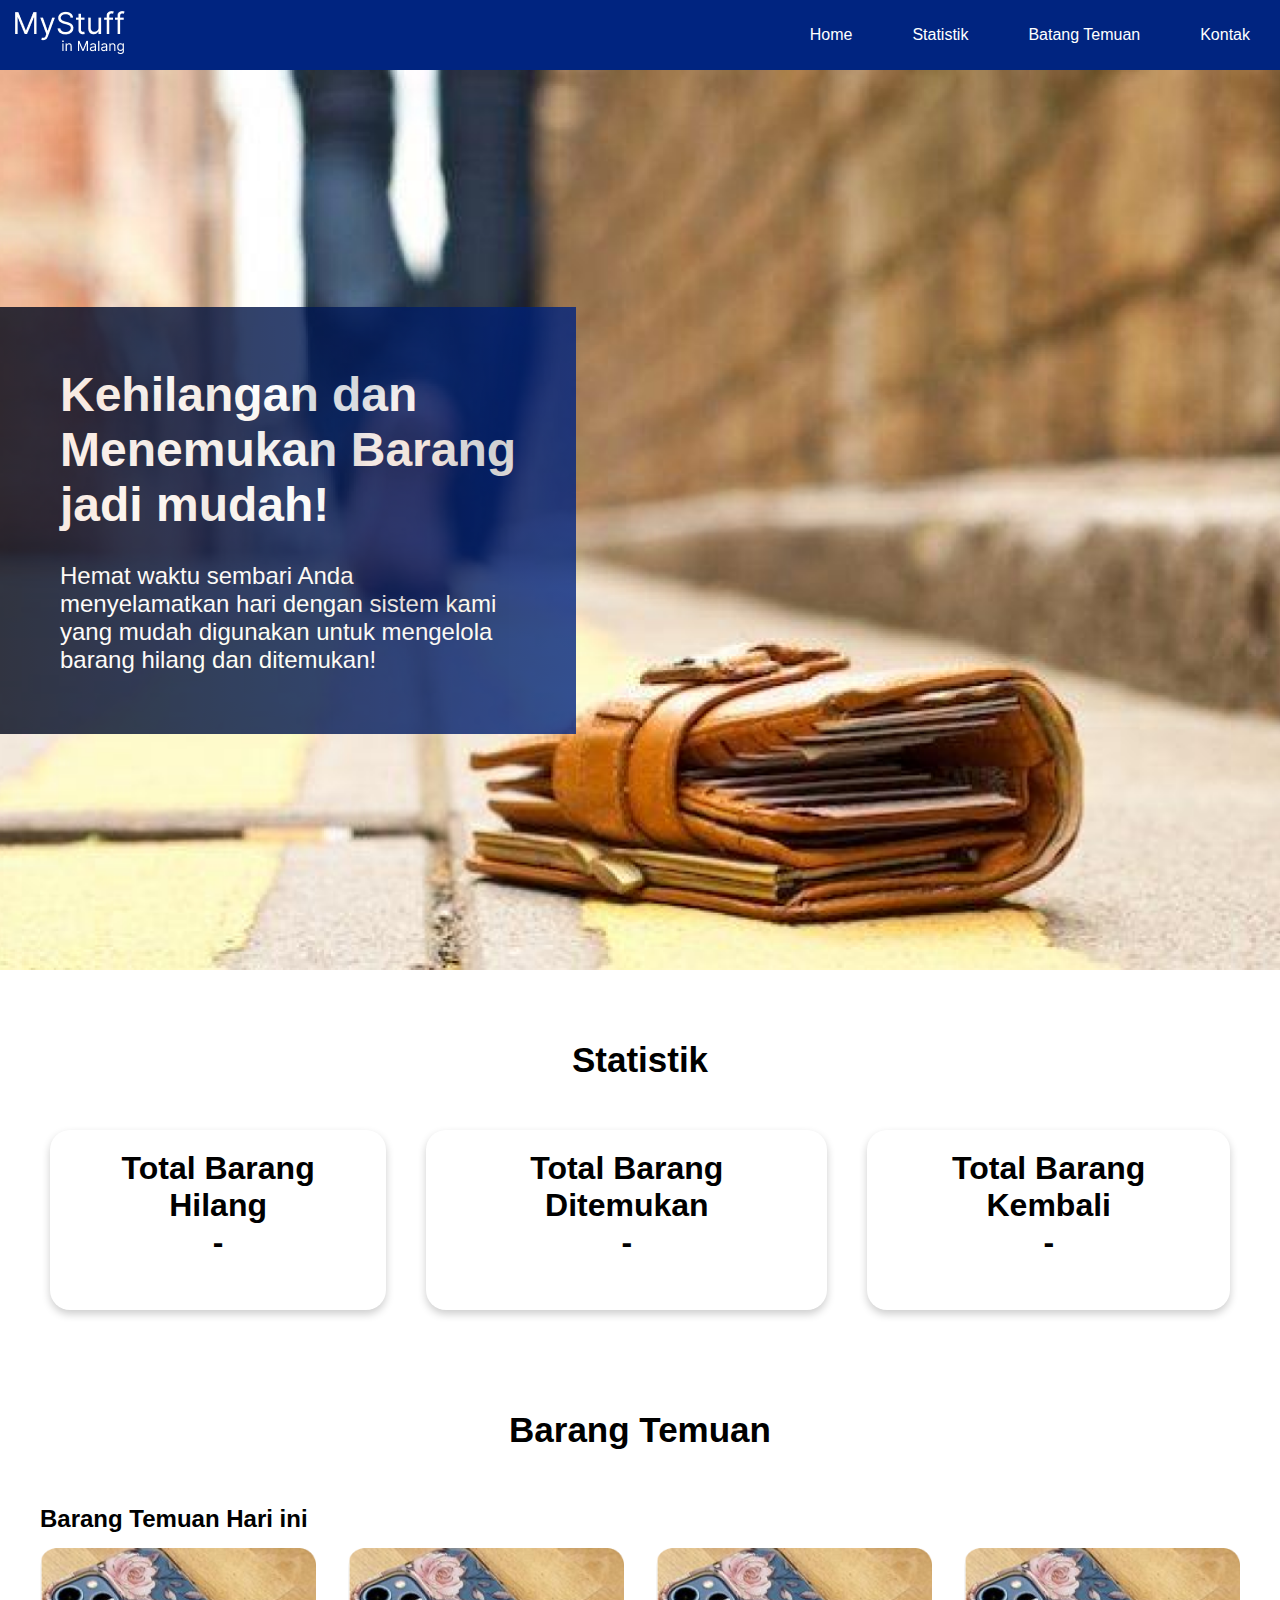
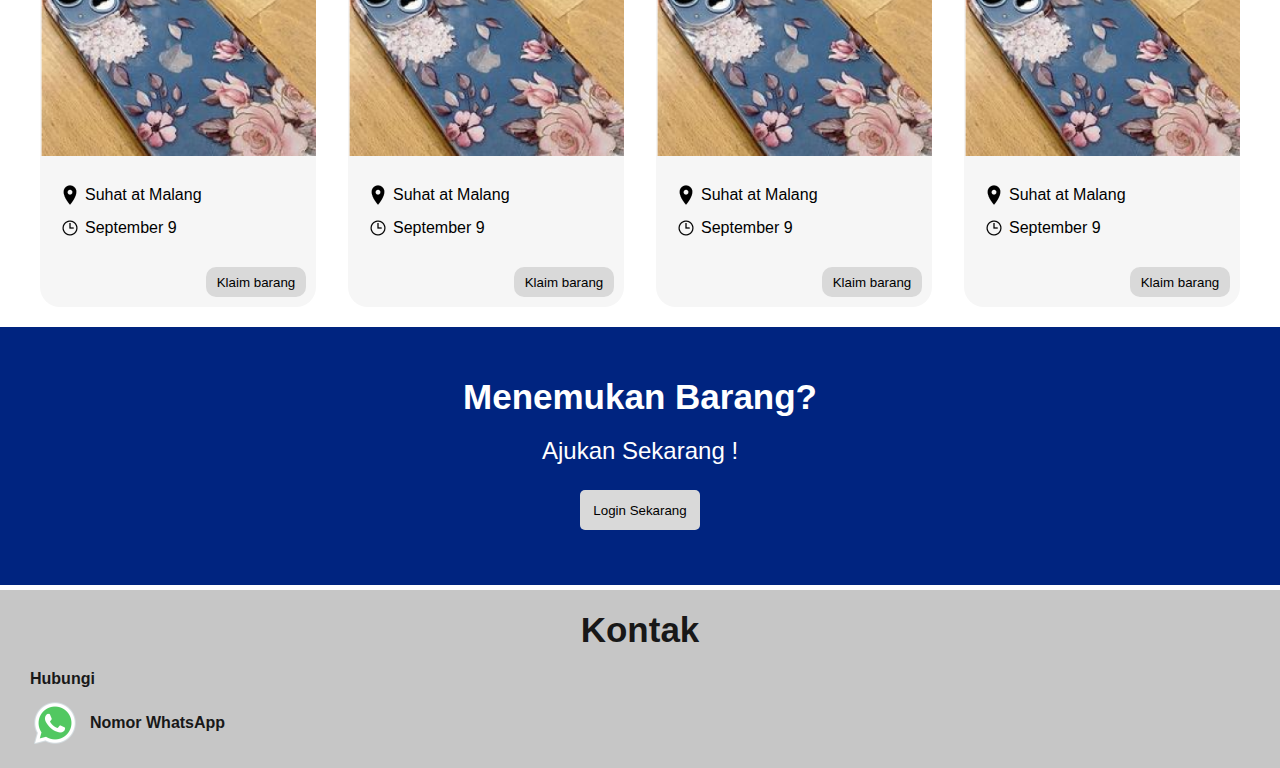
<file: Tugas 2/index.html>
<!DOCTYPE html>
<html lang="en">
<head>
    <meta charset="UTF-8">
    <meta name="viewport" content="width=device-width, initial-scale=1.0">
    <title>MyStuff in Malang</title>
    <link rel="stylesheet" href="style.css">
</head>
<body>
    <!--Navigasi--> 
    <header class="navbar">
        <div class="logo">
            <img src="images/MyStuff in Malang.png" alt="">
        </div>
        <nav>
            <ul>
                <li><a href="#Home">Home</a></li>
                <li><a href="#Statistik">Statistik</a></li>
                <li><a href="#Barang temuan">Batang Temuan</a></li>
                <li><a href="#Kontak">Kontak</a></li>
            </ul>
        </nav>    
    </header>

    <!--Home-->
    <div class="home-container" id="Home">
        <main class="deskripsi-container">
            <h1>Kehilangan dan <br/>Menemukan Barang <br>jadi mudah!</h1>
            <p>Hemat waktu sembari Anda <br>menyelamatkan hari dengan sistem kami <br>yang mudah digunakan untuk mengelola <br>barang hilang dan ditemukan!</p>
        </main>
    </div>

    <!--Statistik-->
    <div class="statistik-container" id="Statistik">
        <h2>Statistik</h2> 
        <div class="data-container">
            <div class="data">
                <h1>Total Barang Hilang <br>
                -</h1>
            </div>
            <div class="data">
                <h1>Total Barang Ditemukan <br>
                -</h1>
            </div>        
            <div class="data">
                <h1>Total Barang Kembali <br>
                -</h1>
            </div>
        </div>
    </div>

    <!--Barang Temuan-->
    <div class="barang-temuan-container" id="Barang temuan">
        <h2>Barang Temuan</h2> 
        <div class="barang-temuan-content">
            <div class="konten-barang-temuan">
                <p>Barang Temuan Hari ini</p>
            </div>
            <div class="data-barang-container">
                <div class="data">
                    <img src="images/handphone.png" alt="">
                    <div class="lokasi-tanggal">
                        <div class="image-and-location">
                            <img src="images/Location.png" alt="">
                            <p>Suhat at Malang</p>
                        </div>
                        <div class="image-and-time">
                            <img src="images/Clock.png" alt="">
                            <p>September 9</p>
                        </div>
                    </div>
                    <div class="btn">
                        <button>Klaim barang</button>
                    </div>
                </div>
                <div class="data">
                    <img src="images/handphone.png" alt="">
                    <div class="lokasi-tanggal">
                        <div class="image-and-location">
                            <img src="images/Location.png" alt="">
                            <p>Suhat at Malang</p>
                        </div>
                        <div class="image-and-time">
                            <img src="images/Clock.png" alt="">
                            <p>September 9</p>
                        </div>
                    </div>
                    <div class="btn">
                        <button>Klaim barang</button>
                    </div>
                </div>
                <div class="data">
                    <img src="images/handphone.png" alt="">
                    <div class="lokasi-tanggal">
                        <div class="image-and-location">
                            <img src="images/Location.png" alt="">
                            <p>Suhat at Malang</p>
                        </div>
                        <div class="image-and-time">
                            <img src="images/Clock.png" alt="">
                            <p>September 9</p>
                        </div>
                    </div>
                    <div class="btn">
                        <button>Klaim barang</button>
                    </div>
                </div>
                <div class="data">
                    <img src="images/handphone.png" alt="">
                    <div class="lokasi-tanggal">
                        <div class="image-and-location">
                            <img src="images/Location.png" alt="">
                            <p>Suhat at Malang</p>
                        </div>
                        <div class="image-and-time">
                            <img src="images/Clock.png" alt="">
                            <p>September 9</p>
                        </div>
                    </div>
                    <div class="btn">
                        <button>Klaim barang</button>
                    </div>
                </div>
            </div>
        </div>
        <div class="ajukan">
            <div class="ajukan-container">
                <div class="ajukan-konten">
                    <h2>Menemukan Barang?</h2>
                    <p>Ajukan Sekarang !</p>
                </div>
                <div class="login-btn">
                    <button>Login Sekarang</button>
                </div>
            </div>
        </div>
    </div>

    <!--Kontak-->
    <footer id="Kontak">
        <div class="kontak">
            <h2>Kontak</h2>
        </div>
        <div class="hubungi">
            <p>Hubungi</p>
            <div class="nomor">
                <img src="images/WhatsApp.png" alt="">
                <a href="">Nomor WhatsApp</a>
            </div>
        </div>
    </footer>
</body>    
</html>
</file>
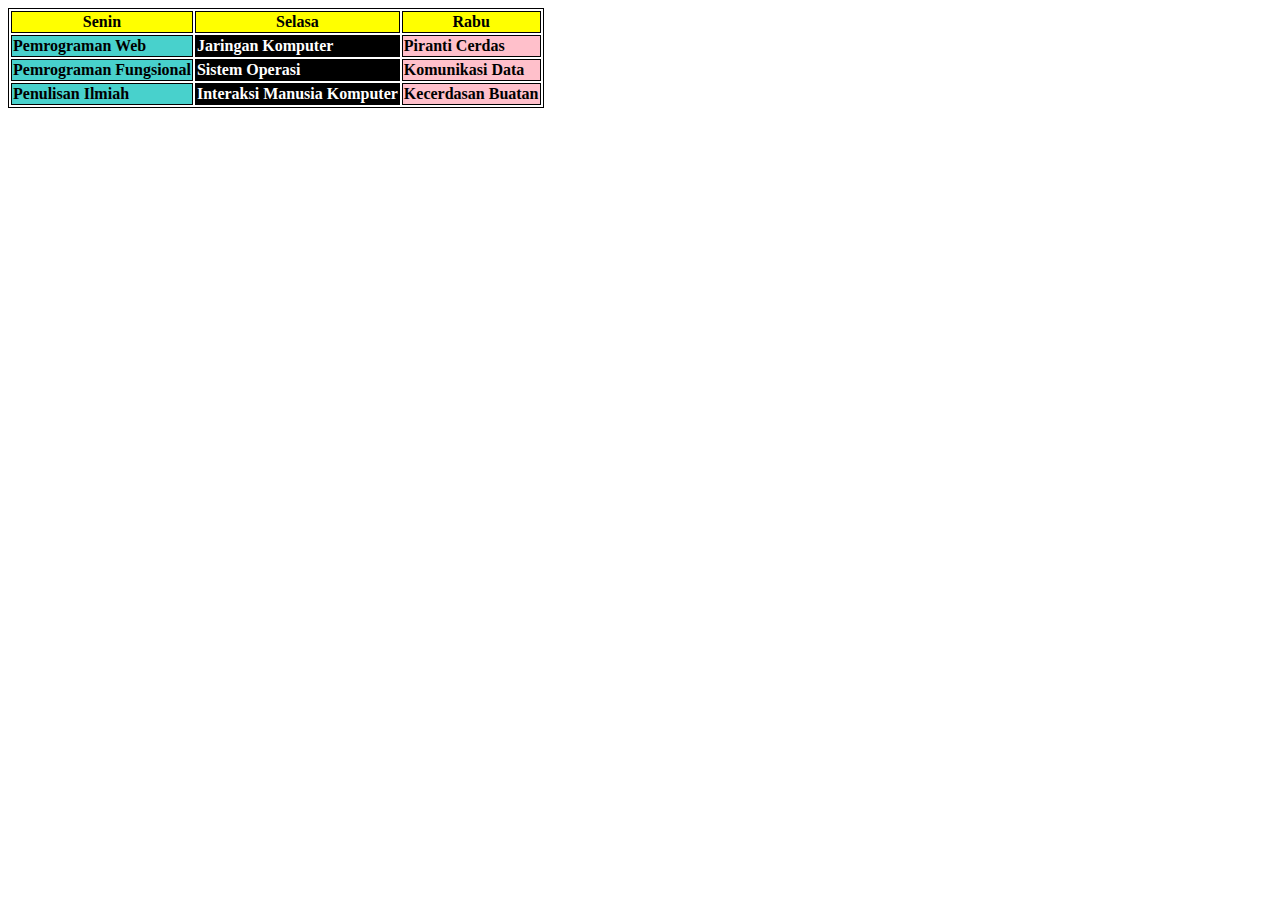
<file: Codelab 1/202210370311282_Pemrograman Web_Modul 1_Codelab 1.html>
<!DOCTYPE html>
<html lang="en">
<head>
    <meta charset="UTF-8">
    <meta name="viewport" content="width=device-width, initial-scale=1.0">
    <title>Document</title>
    <link rel="stylesheet" href="style.css">
</head>
<body>
    <table>
        <tr>
            <th>Senin</th>
            <th>Selasa</th>
            <th>Rabu</th>
        </tr>
        <tr>
            <td class="Blue">Pemrograman Web</td>
            <td class="Black">Jaringan Komputer</td>
            <td class="Pink">Piranti Cerdas</td>
        </tr>
        <tr>
            <td class="Blue">Pemrograman Fungsional</td>
            <td class="Black">Sistem Operasi</td>
            <td class="Pink">Komunikasi Data</td>
        </tr>
        <tr>
            <td class="Blue">Penulisan Ilmiah</td>
            <td class="Black">Interaksi Manusia Komputer</td>
            <td class="Pink">Kecerdasan Buatan</td>
        </tr>
    </table>
</body>
</html>
</file>
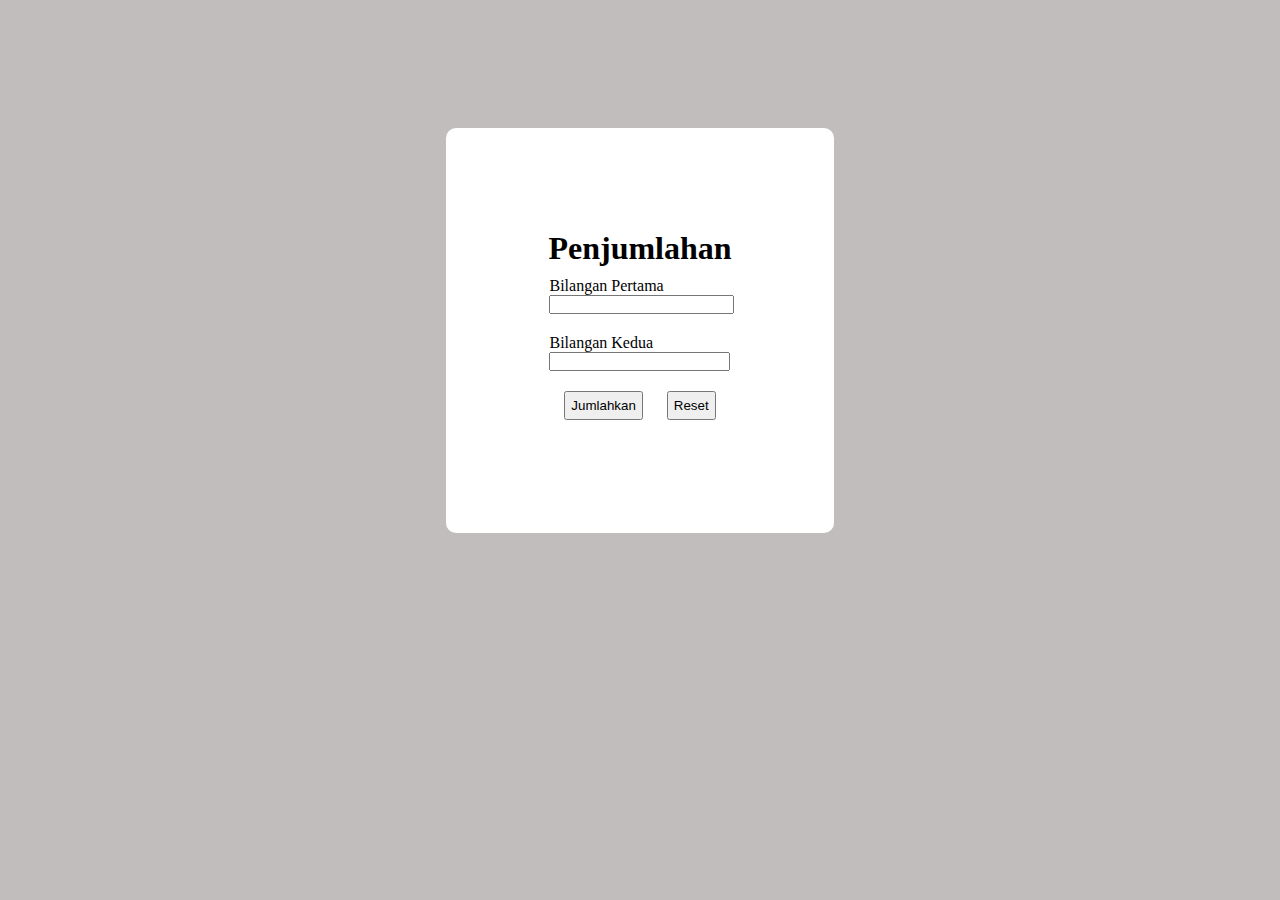
<file: codelab2/codelab2.html>
<!DOCTYPE html>
<html lang="en">
<head>
    <meta charset="UTF-8">
    <meta name="viewport" content="width=device-width, initial-scale=1.0">
    <title>Document</title>
    <link rel="stylesheet" href="style.css">
</head>
<body>
    <div class="container">
        <h1>Penjumlahan</h1>
        <div class="pertama">
            <p>Bilangan Pertama</p>
        <input type="number" id="inpt-number-1" value="">
        </div>
        <div class="kedua">
            <p>Bilangan Kedua</p>
            <input type="number" id="inpt-number-2" value="">
        </div>
        <div class="btn">
            <button onclick="jumlah()">Jumlahkan</button>
            <button onclick="reset()">Reset</button>
        </div>
        <p id="hasil"></p>
    </div>
    <script>
        function jumlah(){
            let bilangan_pertama = Number(document.getElementById("inpt-number-1").value);
            let bilangan_kedua = Number(document.getElementById("inpt-number-2").value);
            const hasil = document.getElementById("hasil");
            hasil.textContent = "Hasil = " + (bilangan_pertama + bilangan_kedua);
        }

        function reset(){
            document.getElementById("inpt-number-1").value = "";
            document.getElementById("inpt-number-2").value  = "";
            document.getElementById("hasil").textContent  = "";
        }
    </script>
</body>
</html>
</file>
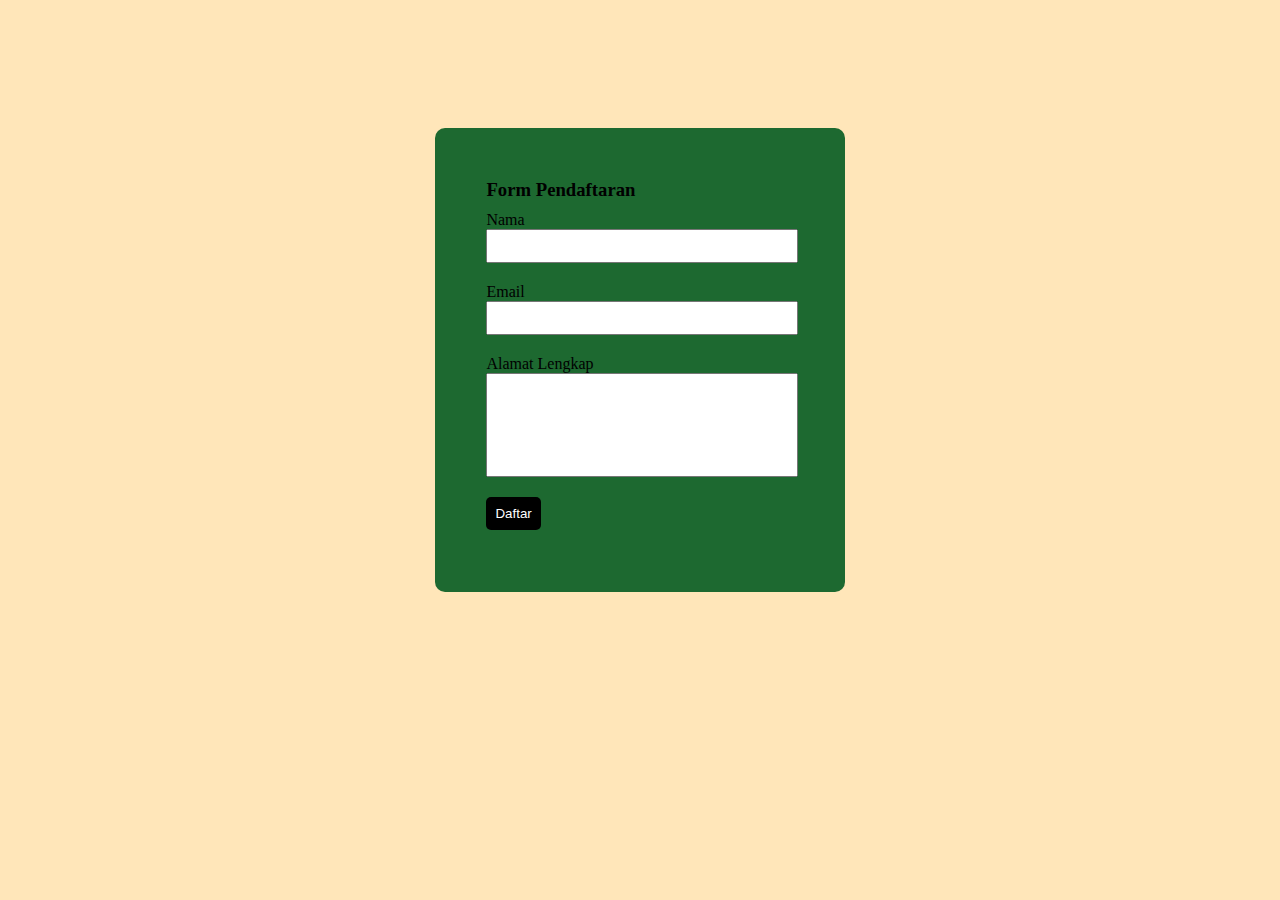
<file: codelab3/codelab3.html>
<!DOCTYPE html>
<html lang="en">
<head>
    <meta charset="UTF-8">
    <meta name="viewport" content="width=device-width, initial-scale=1.0">
    <title>Document</title>
    <link rel="stylesheet" href="style.css">
</head>
<body>
    <div class="container">
        <h3>Form Pendaftaran</h3>
        <div class="pertama">
            <p>Nama</p>
        <input type="text" id="nama" value="">
        </div>
        <div class="kedua">
            <p>Email</p>
            <input type="email" id="email" value="">
        </div>
        <div class="ketiga">
            <p>Alamat Lengkap</p>
            <input type="text" id="alamat" value="">
        </div>
        <div class="btn">
            <button onclick="submit()">Daftar</button>
        </div>
        <p id="hasil"></p>
    </div>
    <script>
        function submit(){
            if(document.getElementById('nama').value == "" || document.getElementById('email').value == "" || document.getElementById('alamat').value == ""){
            alert("Semua data harus diisi.")
            }
        }
    </script>
</body>
</html>
</file>
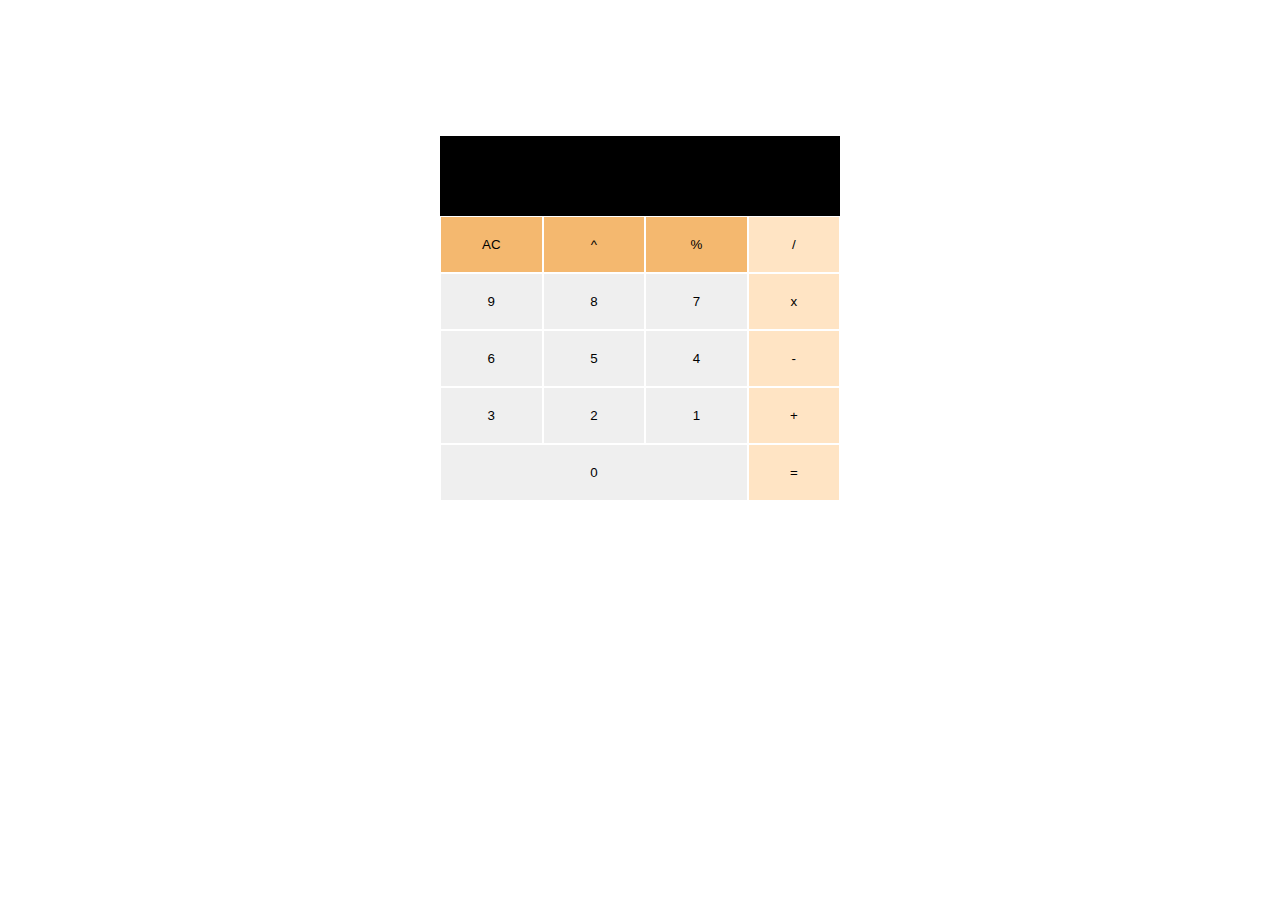
<file: Tugas1/Tugas1.html>
<!DOCTYPE html>
<html lang="en">
<head>
    <meta charset="UTF-8">
    <meta name="viewport" content="width=device-width, initial-scale=1.0">
    <title>Calculator</title>
    <link rel="stylesheet" href="style.css">
</head>
<body>
    <div class="kalkulator-container">
        <div class="display-container">
            <p id="input"></p>
            <p id="hasil"></p>
        </div>
        <div class="button-container">
            <div class="left-container">
                <div class="upper-container">
                    <button onclick="clearAll()">AC</button>
                    <button id="pangkat" onclick="tekan_operasi('pangkat')" value="**">^</button>
                    <button id="modulus" onclick="tekan_operasi('modulus')" value="%">%</button>
                </div>
                <div class="angka-kontainer">
                    <div id="atas">
                        <button id="sembilan" onclick="tekan_angka('sembilan')" value="9">9</button>
                        <button id="delapan" onclick="tekan_angka('delapan')" value="8">8</button>
                        <button id="tujuh" onclick="tekan_angka('tujuh')" value="7">7</button>
                    </div>
                    <div id="tengah">
                        <button id="enam" onclick="tekan_angka('enam')" value="6">6</button>
                        <button id="lima" onclick="tekan_angka('lima')" value="5">5</button>
                        <button id="empat" onclick="tekan_angka('empat')" value="4">4</button>
                    </div>
                    <div id="bawah">
                        <button id="tiga" onclick="tekan_angka('tiga')" value="3">3</button>
                        <button id="dua" onclick="tekan_angka('dua')" value="2">2</button>
                        <button id="satu" onclick="tekan_angka('satu')" value="1">1</button>
                    </div>
                    <button id="nol" onclick="tekan_angka('nol')" value="0">0</button>   
                </div>
            </div>
            <div class="right-container">
                <button id="bagi" onclick="tekan_operasi('bagi')" value="/">/</button>
                <button id="kali" onclick="tekan_operasi('kali')" value="*">x</button>
                <button id="kurang" onclick="tekan_operasi('kurang')" value="-">-</button>
                <button id="tambah" onclick="tekan_operasi('tambah')" value="+">+</button>
                <button id="sama_dengan" onclick="hitung()" value="=">=</button>
            </div>
        </div>
    </div>
    <script>
        let inputString = '';

        function tekan_angka(nomor){
            let angka = document.getElementById(nomor).value;
            inputString += angka;
            document.getElementById("input").textContent = inputString;
        }

        function tekan_operasi(operasi){
            let operator = document.getElementById(operasi).value;

            if (inputString.substring(inputString.length -1) == " ") {
                inputString = inputString.slice(0, -3) + ' ' + operator + ' ';
            } else {
                inputString += ' ' + operator + ' ';
            }

            document.getElementById("input").textContent = inputString;
        }

        function hitung(){
            try {
                let result = String(eval(inputString));
                inputString = result
                document.getElementById("input").textContent = result;
                document.getElementById("hasil").textContent = result;
            } catch (error) {
                document.getElementById("hasil").textContent = "Error!";
            }
        }

        function clearAll() {
            inputString = '';
            document.getElementById("input").textContent = '';
            document.getElementById("hasil").textContent = '';
        }
    </script>
</body>
</html>
</file>
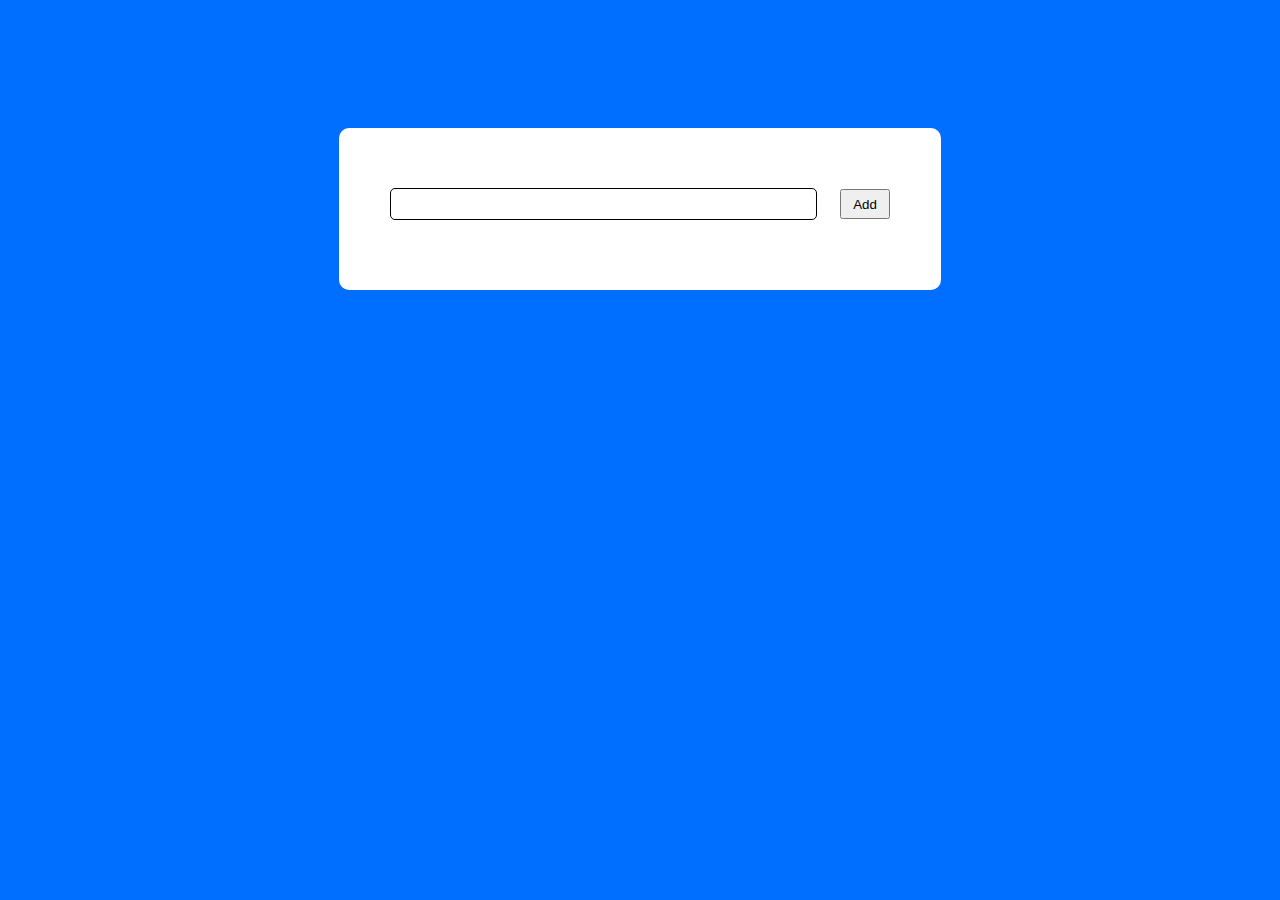
<file: Tugas2/Tugas2.html>
<!DOCTYPE html>
<html lang="en">
<head>
    <meta charset="UTF-8">
    <meta name="viewport" content="width=device-width, initial-scale=1.0">
    <title>To-Do List</title>
    <link rel="stylesheet" href="style.css">
</head>
<body>
    <div class="container-list">
        <div class="input-add">
            <input type="text" id="isian" value="">
            <button onclick="addItem()">Add</button>
        </div>
        <div id="container-list-content">
        </div>
    </div>

    <script>
        let todoList = [];
        let count = 0;

        function addItem() {
            let contentList = document.getElementById('isian').value;
            if (contentList) {
                count++;
                todoList.push({ id: count, content: contentList });
                renderList();
                document.getElementById('isian').value = ''; 
            }
        }

        function renderList() {
            const container = document.getElementById('container-list-content');
            container.innerHTML = ''; 

            // Render ulang elemen dari todoList array
            todoList.forEach(item => {
                container.innerHTML += `
                    <div class="container-content" id="item-${item.id}">
                        <div class="content-list">
                            <p id="text-${item.id}">${item.content}</p>
                        </div>    
                        <div class= "btn">
                            <button onclick="strike('text-${item.id}')">
                                <img src="images/checkmark.jpg" alt="Hapus">
                            </button> 
                            <button onclick="editItem(${item.id})">
                                edit
                            </button>
                            <button onclick="deleteItem(${item.id})">      
                                <img src="images/deleted-iconjpg.jpg" alt="Hapus">
                            </button>
                        </div>    
                    </div>
                `;
            });
        }

        function editItem(id) {
            let newContent = prompt("Edit list item:", document.getElementById(`text-${id}`).innerText);

            if (newContent) {
                document.getElementById(`text-${id}`).innerText = newContent;
                const itemIndex = todoList.findIndex(item => item.id === id);
                if (itemIndex != -1) {
                todoList[itemIndex].content = newContent;
                }
            }
        }


        function deleteItem(id) {
            // Gunakan .filter() untuk membuat daftar baru tanpa item yang dihapus
            todoList = todoList.filter(item => item.id !== id);
            renderList(); // Render ulang daftar setelah penghapusan
        }

        function strike(id){
            if(document.getElementById(id).style.textDecoration != "line-through"){
                document.getElementById(id).style.textDecoration = "line-through";
            }else{
                document.getElementById(id).style.textDecoration = "none";
            }
        }
    </script>
</body>
</html>
</file>
<file: Tugas 2/style.css>
*{
    margin: 0;
    padding: 0;
    font-family: sans-serif;
}

html {
    scroll-behavior: smooth;
}

body{
    min-height: 100vh;
}

.navbar{
    display: flex;
    align-items: center;
    background-color: #002480;
    padding-left: 15px;
    position: sticky;
    top: 0;
    z-index: 1;
}

nav{
    width: 100%;
}

nav ul {
    list-style: none;
    width: 100%;
    display: flex;
    justify-content: flex-end;
    align-items: center;
}

nav ul li{
    height: 70px;
}

nav a{
    text-decoration: none;
    height: 100%;
    padding: 0 30px;
    display: flex;
    align-items: center;
    color: white;
}

.home-container{
    min-height: 100vh;
    background-image: url(images/background.png);
    background-size: cover;
    background-repeat: no-repeat;
    background-position: center;
    display: flex;
    flex-direction: row;
    align-items: center;
}

.home-container .deskripsi-container{
    background: linear-gradient(270deg, #002480, #00071A);
    opacity: 80%;
    color: white;
    padding: 60px;
    font-family: sans-serif;
}

.deskripsi-container h1 {
    font-size: 3rem;
    font-weight: bold;
    margin-bottom: 30px;
}

.deskripsi-container p {
    font-size: 1.5rem;
}

.statistik-container{
    font-family: sans-serif;
    margin: 50px 0;
}

.statistik-container h2, .barang-temuan-container h2, footer .kontak h2{
    text-align: center;
    font-weight: bold;
    font-size: 35px;
    padding: 20px;
}

.image-and-location, .image-and-time{
    display: flex;
    justify-content: flex-start;
    align-items: center;
    margin: 5px 0;
}

.image-and-location p, .image-and-time p{
    display: flex;
    justify-content: flex-start;
    align-items: center;
    margin: 5px 0;
    padding-left: 5px;
}

.data-container{
    display: flex;
    flex-direction: row;
    padding: 30px;
    justify-content: space-around;
    height: 180px;
}

.data-container .data{
    text-align: center;
    margin: 0 20px;
    box-shadow: 0 4px 8px rgba(0, 0, 0, 0.2);
    background-color: #fff;
    border-radius: 20px;
    padding: 20px;
}

.barang-temuan-container{
    margin: 50px 0 5px 0;
}

.konten-barang-temuan{
    margin: 15px 0;
    font-weight:bold;
    font-size: 1.5rem;
}

.barang-temuan-content{
    display: flex;
    margin: 20px 40px;
    flex-direction: column;
    justify-content: center;
    height: 100%;
}

.data-barang-container{
    display: flex;
    flex-direction: row;
    justify-content: space-between;
    height: 100%;
}

.barang-temuan-content .data{
    width: 23%;
    display: flex;
    background-color: #F6F6F6;
    flex-direction: column;
    justify-content: space-between;
    border-radius: 20px;
}

.lokasi-tanggal{
    margin: 20px;
}

.barang-temuan-content .data .btn{
    display: flex;
    justify-content: flex-end;
    margin-right: 10px;
    margin-bottom: 10px;
}

.barang-temuan-content .data button{
    width: 100px;
    height: 30px;
    border-radius: 10px;
    background-color: #D9D9D9;
    border: none;
}

.ajukan{
    display: flex;
    align-items: center;
    justify-content: center;
    background-color: #002480;
}

.ajukan .ajukan-container{
    display: flex;
    flex-direction: column;
    justify-content: center;
    align-items: center;
    padding: 30px;

}

.ajukan-konten h2{
    color: white;
    text-align: center;
}

.ajukan-konten p {
    font-size: 1.5rem;
    color: white;
    text-align: center;
}

.login-btn{
    margin: 25px;
}

.login-btn button{
    width: 120px;
    height: 40px;
    border-radius: 5px;
    background-color: #D9D9D9;
    border: none;
}

footer{
    background-color: #C0C0C0;
    opacity: 90%;
    padding: 0 30px;
}

footer .hubungi{
    padding: 0 0 20px 0;
}

footer .hubungi .nomor{
    display: flex;
    justify-content: flex-start;
    align-items: center;
}

footer .hubungi p{
    font-weight: bold;
    margin: 0 0 10px 0;
}

footer .hubungi .nomor a{
    text-decoration: none;
    font-weight: bold;
    color: #000;
    margin-left: 10px;
}
</file>
<file: Codelab 1/style.css>
table{
    border: 1px solid #000;
}

th{
    border: 1px solid #000;
    background-color: yellow;
}

td{
    border: 1px solid #000;
}

.Blue{
    background-color: mediumturquoise;
    font-weight: bold;
}

.Black{
    background-color: #000;
    color: #fff;
    font-weight: bold;
}

.Pink{
    background-color: pink;
    font-weight: bold;
}
</file>
<file: codelab2/style.css>
*{
    margin: 0;
    padding: 0;
}

body{
    padding: 10%;
    display: flex;
    flex-direction: column;
    justify-content: center;
    align-items: center;
    background-color: rgb(194, 189, 189);
}

.container{
    padding: 10%;
    display: flex;
    flex-direction: column;
    justify-content: center;
    align-items: center;
    background-color: white;
    border-radius: 10px;
}

.pertama{
    margin: 10px 0;
}

.pertama input{
    width: 100%;
}

.kedua{
    margin: 10px 0;
}

.btn{
    margin: 10px 0;
}

.btn button{
    margin: 0 10px;
    padding: 5px;
}
</file>
<file: codelab3/style.css>
*{
    margin: 0;
    padding: 0;
}

body{
    padding: 10%;
    display: flex;
    flex-direction: column;
    justify-content: center;
    align-items: center;
    background-color: rgb(255, 230, 185);
}

.container{
    padding: 5%;
    width: 30%;
    display: flex;
    flex-direction: column;
    justify-content: center;
    align-items: start;
    background-color: rgb(29, 105, 48);
    border-radius: 10px;
}

h3{
    text-align: left;
}

.pertama, .kedua, .ketiga{
    margin: 10px 0;
    width: 100%;
}

.pertama input, .kedua input, .ketiga input{
    width: 100%;
    height: 30px;
}

.ketiga input{
    height: 100px;
}

.btn{
    margin: 10px 0;
}

.btn button{
    padding: 25%;
    background-color: black;
    color: white;
    border: none;
    border-radius: 5px;
}
</file>
<file: Tugas1/style.css>
body{
    display: flex;
    justify-content: center;
    align-items: center;
    padding: 10%;
}

.kalkulator-container{
    display: flex;
    flex-direction: column;
    max-width: 400px;
    width: 100%;
}

.display-container{
    background-color: black;
    width: 100%;
    height: 80px;
    display: flex;
    flex-direction: column;
    justify-content: space-around;
    align-items: end;
}

.display-container #input{
    color: white;
    font-size: 20px;
    margin: 5px;
}

.display-container #hasil{
    color: white;
    font-size: 15px;
    margin: 5px;
}

.button-container{
    display: flex;
    justify-content: space-between;
    align-items: start;
    width: 100%;
}

.left-container{
    display: flex;
    flex-direction: column;
    align-items: end;
    width: 100%;
    flex-wrap: wrap;
}

.upper-container{
    display: flex;
    justify-content: end;
    width: 100%;
}
.upper-container button{
    padding: 20px;
    width: 100%;
    margin: 1px;
    border: none;
    background-color: rgb(244, 184, 111);
}

.angka-kontainer{
    display: flex;
    flex-direction: column;
    justify-content: end;
    flex-wrap: wrap;
    width: 100%;
}

.angka-kontainer button{
    margin: 1px;
}

#atas, #tengah, #bawah{
    display: flex;
}

.angka-kontainer #sembilan, .angka-kontainer #delapan, .angka-kontainer #tujuh{
    padding: 20px;
    flex: 2;
    border: none;
}

.angka-kontainer #enam, .angka-kontainer #lima, .angka-kontainer #empat{
    padding: 20px;
    flex: 1;
    border: none;
}

.angka-kontainer #tiga, .angka-kontainer #dua, .angka-kontainer #satu{
    padding: 20px;
    flex: 1;
    border: none;
}
.angka-kontainer #nol{
    padding: 20px;
    flex: 1;
    border: none;
}

.right-container{
    display: flex;
    flex-direction: column;
    width: 30%;
}

.right-container button{
    padding: 20px;
    margin: 1px;
    border: none;
    background-color: bisque;
}

@media (max-width: 330px) {
    .display-container {
        flex-wrap: wrap;
        min-height: 80px;
        height: auto;
    }

    .display-container #input {
        font-size: 20px;
    }

    .display-container #hasil {
        font-size: 16px;
    }

    .button-container{
        flex-wrap: wrap;
    }

    .upper-container{
        flex-wrap: wrap;
    }

    .right-container{
        width: 100%;
        flex-wrap: wrap;
    }

    #atas, #tengah, #bawah{
        flex-wrap: wrap;
    }
}
</file>
<file: Tugas2/style.css>
*{
    margin: 0;
    padding: 0;
}

body{
    background-color: rgb(0, 110, 255);
    padding: 10%;
    display: flex;
    justify-content: center;
    align-items: center;
}

.container-list{
    background-color: white;
    width: 500px;
    padding: 5%;
    border-radius: 10px;
    display: flex;
    flex-direction: column;
    justify-content: center;
}

.input-add{
    display: flex;
    justify-content: space-between;
    align-items: center;
    margin: 10px 0 20px 0;
    min-height: 30px;
    height: 30px;
}


.input-add input{
width: 85%;
height: 100%;
border: 1px solid;
border-radius: 5px;
}

.input-add button{
    width: 10%;
    height: 100%;
}

.container-content{
    display: flex;
    justify-content: space-between;
    align-items: center;
    padding: 10px;
    margin: 10px 0;
    background-color: aquamarine;
    border-radius: 10px;
    border: 1px solid;
}

.btn{
    display: flex;
    justify-content: space-between;
    align-items: center;
}

.container-content button{
    height: 25px;
    width: 25px;
    display: flex;
    justify-content: center;
    align-items: center;
    margin: 0 5px;
}

.container-content img{
    height: 70%;
}

.container-content .content-list{
    width: 80%;
}


.container-content .content-list p{
    font-weight: bold;
}

@media (max-width: 400px) {
    .input-add{
        flex-direction: column;
        gap: 10px;
        height: 60px;
    }

    .input-add input{
        width: 100%;
        height: 60%;
    }

    .input-add button{
        width: 100%;
        height: 40%;
    }

    .container-content{
        flex-direction: column;
        align-items: start;
        gap: 10px
    }

    .btn{
        width: 100%;
    }

    .container-content button{
        width: 100%;
    }
}
</file>
